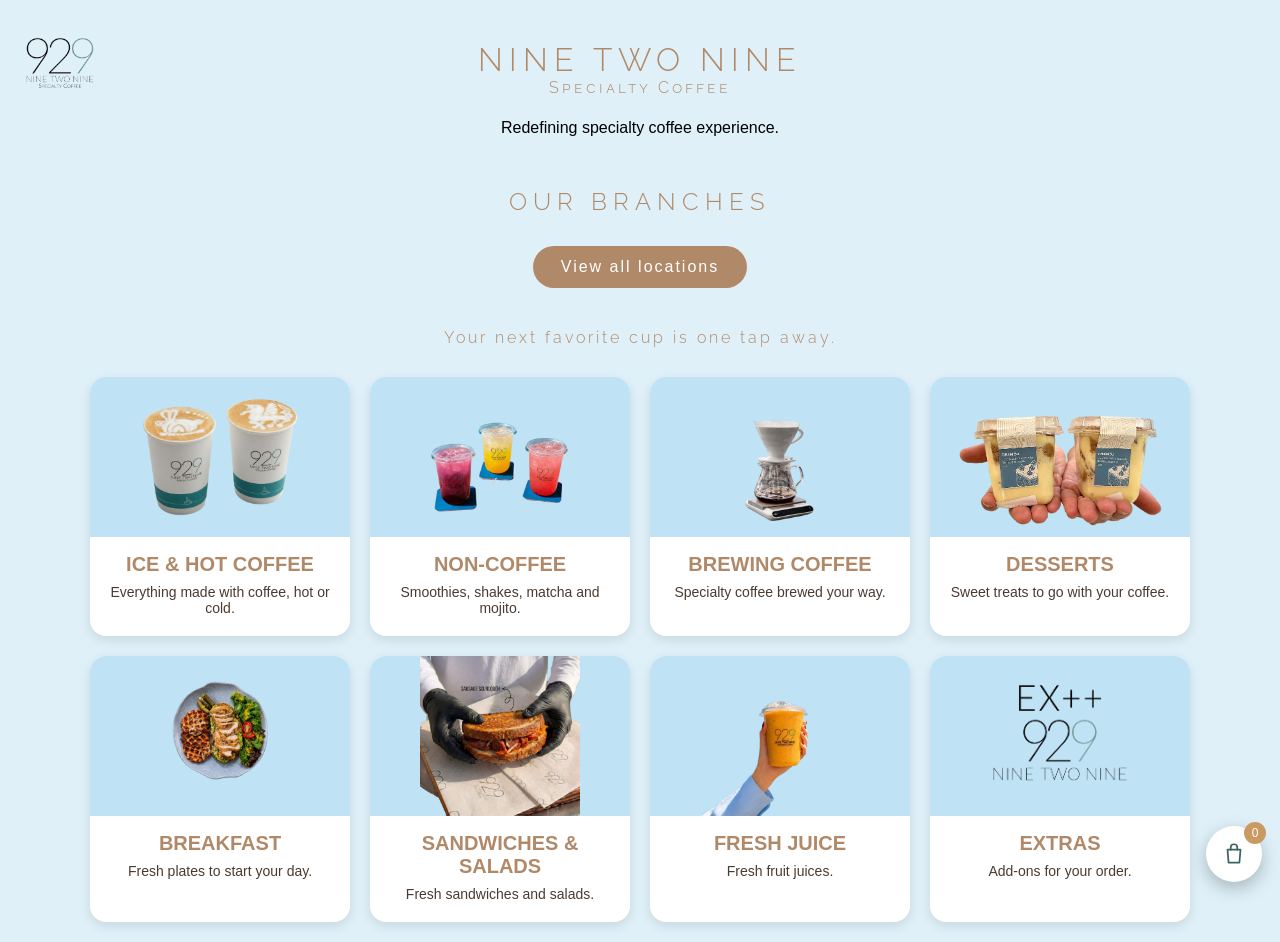
<file: index.html>
<!DOCTYPE html>
<html lang="en">
<head>
  <meta charset="UTF-8">
  <meta name="viewport" content="width=device-width, initial-scale=1">
  <title>NINE TWO NINE SPECIALTY COFFEE</title>
    <link rel="icon" type="image/png" href="logs.png">
    <link href="https://fonts.googleapis.com/css2?family=Raleway:wght@300&display=swap" rel="stylesheet">
</head>
    <style>
    body {
        
      font-family: Arial, sans-serif;
      margin: 0;
      padding: 20px;
      background: #dff0f8;
      text-align: center;
    }
          h1 {
      color: #b08968;
      font-family: 'Raleway', Arial, sans-serif;
      font-weight: 300;
      letter-spacing: 6px;
    }
          .cards {
      display: flex;
      justify-content: center;
      gap: 20px;
      flex-wrap: wrap;
      margin-top: 30px;
    }
    .card {
      width: 260px;
      background: #ffffff;
      border-radius: 16px;
      overflow: hidden;
      text-decoration: none;
      color: #4b3b2f;
      box-shadow: 0 4px 12px rgba(0, 0, 0, 0.1);
    }
    .card-img {
      height: 160px;
      background: #bfe3f5;
    }
    .card h2 {
      color: #b08968;
      margin: 16px 12px 8px;
      font-size: 20px;
    }
    .card p {
      margin: 0 12px 20px;
      font-size: 14px;
    }
          .card {
      transition: transform 0.3s, box-shadow 0.3s;
    }
    .card:hover {
      transform: translateY(-8px);
      box-shadow: 0 10px 20px rgba(0, 0, 0, 0.15);
    }
          .card-img img {
      width: 100%;
      height: 100%;
      object-fit: contain;
    }
          .card {
      overflow: visible;
    }
    .card-img {
      border-radius: 16px 16px 0 0;
    }
    .card-img img {
      transition: transform 0.4s;
    }
    .card:hover .card-img img {
      transform: translateY(-18px) scale(1.15);
    }
          .logo {
      position: absolute;
      top: 20px;
      left: 20px;
      width: 80px;
    }
          @media (max-width: 600px) {
      .logo {
        position: static;
        display: block;
        margin: 0 auto 10px;
        width: 70px;
      }
    }
          h1 span {
      display: block;
      font-size: 0.5em;
      letter-spacing: 3px;
      font-variant: small-caps;
    }
          .menu {
      max-width: 500px;
      margin: 30px auto;
      background: #ffffff;
      border-radius: 16px;
      padding: 10px 24px;
      text-align: left;
      box-shadow: 0 4px 12px rgba(0, 0, 0, 0.1);
    }
    .item {
      display: flex;
      justify-content: space-between;
      padding: 14px 0;
      border-bottom: 1px solid #dff0f8;
      color: #4b3b2f;
    }
    .item:last-child {
      border-bottom: none;
    }
    .price {
      color: #b08968;
      font-weight: bold;
    }
          .branches {
      margin: 50px 0 20px;
    }
    .branches h2 {
      color: #b08968;
      font-family: 'Raleway', Arial, sans-serif;
      font-weight: 300;
      letter-spacing: 6px;
    }
    .branch-btn {
      display: inline-block;
      margin-top: 10px;
      padding: 12px 28px;
      background: #b08968;
      color: #ffffff;
      border-radius: 30px;
      text-decoration: none;
      letter-spacing: 2px;
      transition: transform 0.3s, box-shadow 0.3s;
    }
    .branch-btn:hover {
      transform: translateY(-4px);
      box-shadow: 0 8px 16px rgba(0, 0, 0, 0.15);
    }
          @keyframes domino {
      0% {
        opacity: 0;
        transform: translateX(-60px) rotate(-12deg);
      }
      60% {
        opacity: 1;
        transform: translateX(8px) rotate(3deg);
      }
      100% {
        opacity: 1;
        transform: translateX(0) rotate(0);
      }
    }
    .card {
      animation: domino 0.6s ease-out backwards;
    }
    .card:nth-child(1) { animation-delay: 0.1s; }
    .card:nth-child(2) { animation-delay: 0.22s; }
    .card:nth-child(3) { animation-delay: 0.34s; }
    .card:nth-child(4) { animation-delay: 0.46s; }
    .card:nth-child(5) { animation-delay: 0.58s; }
    .card:nth-child(6) { animation-delay: 0.7s; }
    .card:nth-child(7) { animation-delay: 0.82s; }
    .card:nth-child(8) { animation-delay: 0.94s; }
          @keyframes float {
      0%, 100% {
        translate: 0 0;
      }
      50% {
        translate: 0 -6px;
      }
    }
    .card-img img {
      animation: float 4s ease-in-out infinite;
    }
    .card:nth-child(2n) .card-img img {
      animation-delay: -1.3s;
    }
    .card:nth-child(3n) .card-img img {
      animation-delay: -2.6s;
    }
    @media (prefers-reduced-motion: reduce) {
      .card,
      .card-img img {
        animation: none;
      }
    }
          .tagline {
      margin: 40px 0 30px;
      font-family: 'Raleway', Arial, sans-serif;
      font-weight: 300;
      letter-spacing: 3px;
      color: #b08968;
    }
      a.back {
      display: inline-block;
      width: 40px;
      height: 40px;
      line-height: 38px;
      border: 1px solid rgba(255, 255, 255, 0.6);
      border-radius: 50%;
      font-size: 20px;
      text-decoration: none;
      transition: background 0.25s, transform 0.25s;
    }
    a.back:hover {
      background: rgba(255, 255, 255, 0.15);
      transform: translateX(-3px);
    }
  </style>
<body>
  <img class="logo" src="logs.png" alt="Nine Two Nine logo">
    <h1>NINE TWO NINE <span>Specialty Coffee</span></h1>
  <p>Redefining specialty coffee experience.</p>
    <div class="branches">
    <h2>OUR BRANCHES</h2>
    <a class="branch-btn" href="https://linktr.ee/ninetwoninecoffee?fbclid=PAZXh0bgNhZW0CMTEAcGRvZgJzcnRjBmFwcF9pZA85MzY2MTk3NDMzOTI0NTkAAafG1BdqvD1J3SyTo_1fYsrTcseIObPBnXzQQXuR_GKLSE5sHmEHX1Xi2uf-zQ_aem_JhxexWujphHl6RNaAd-nwQ" target="_blank" rel="noopener">View all locations</a>
  </div>
    <p class="tagline">Your next favorite cup is one tap away.</p>
<script src="cart.js"></script></body>
    <div class="cards">
        <a class="card" href="coffee.html">
           <div class="card-img">
        <img src="Classics.png" alt="Ice and Hot Coffee">
      </div>
      <h2>ICE &amp; HOT COFFEE</h2>
         
      <p>Everything made with coffee, hot or cold.</p>
    </a>
                 <a class="card" href="noncoffee.html">
      <div class="card-img">
        <img src="non-coffee.png" alt="Non-Coffee">
      </div>
      <h2>NON-COFFEE</h2>
      <p>Smoothies, shakes, matcha and mojito.</p>
    </a>
            <a class="card" href="brewing.html">
      <div class="card-img">
        <img src="brewing.png" alt="Brewing Coffee">
      </div>
      <h2>BREWING COFFEE</h2>
      <p>Specialty coffee brewed your way.</p>
    </a>
        <a class="card" href="desserts.html">
      <div class="card-img">
        <img src="IMG_4605.png" alt="Desserts">
      </div>
      <h2>DESSERTS</h2>
      <p>Sweet treats to go with your coffee.</p>
    </a>
    </a>
        
            <a class="card" href="breakfast.html">
      <div class="card-img">
        <img src="breakfast.png" alt="Breakfast">
      </div>
      <h2>BREAKFAST</h2>
      <p>Fresh plates to start your day.</p>
    </a>
        <a class="card" href="sandwiches.html">
      <div class="card-img">
        <img src="hotdog.png" alt="Sandwiches and Salads">
      </div>
      <h2>SANDWICHES &amp; SALADS</h2>
      <p>Fresh sandwiches and salads.</p>
    </a>
        <a class="card" href="juice.html">
      <div class="card-img">
        <img src="juice.png" alt="Fresh Juice">
      </div>
      <h2>FRESH JUICE</h2>
      <p>Fresh fruit juices.</p>
    </a>
        <a class="card" href="extras.html">
      <div class="card-img">
        <img src="EX.png" alt="Extras">
      </div>
      <h2>EXTRAS</h2>
      <p>Add-ons for your order.</p>
    </a>
  </div>
</html>
</file>
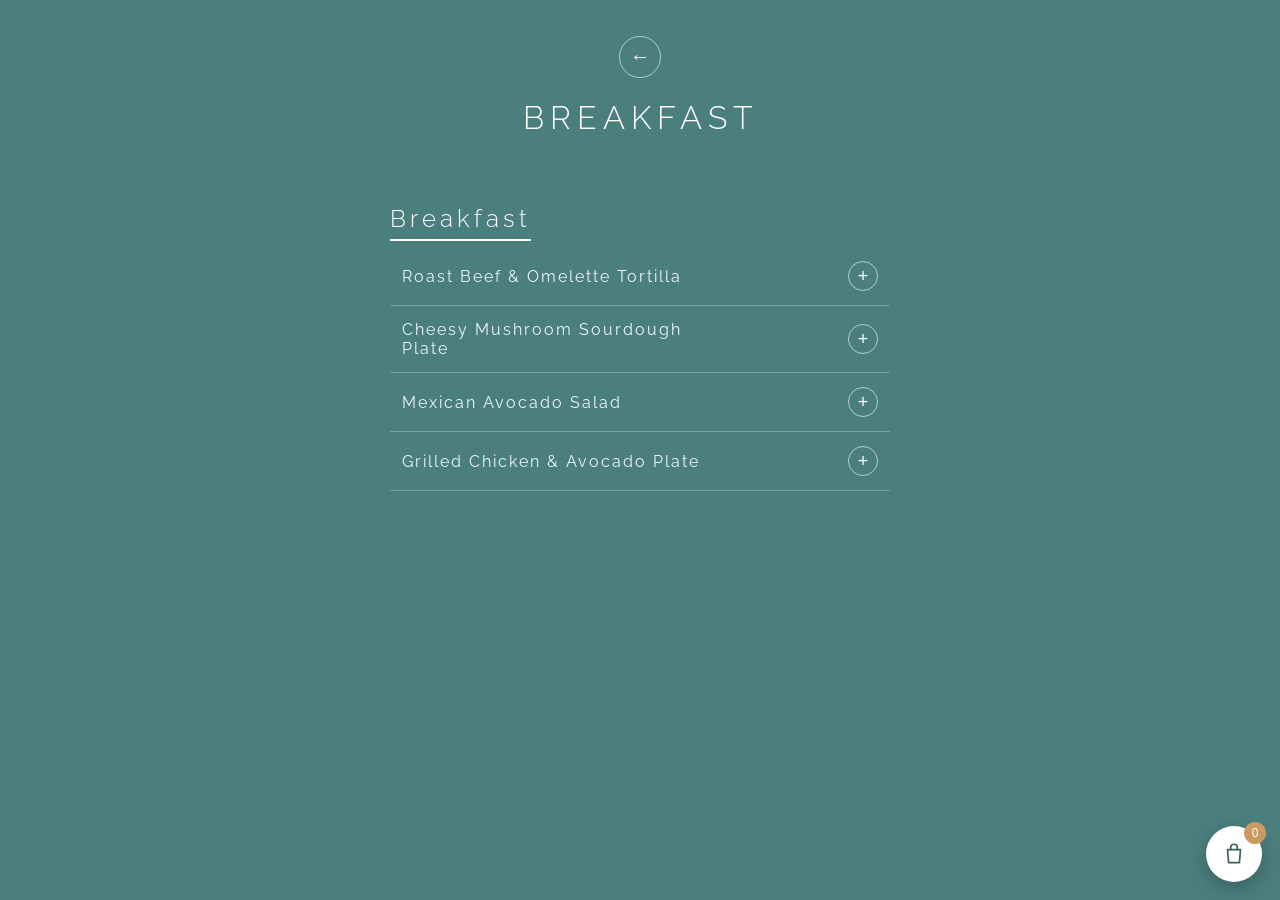
<file: breakfast.html>
<!DOCTYPE html>
<html lang="en">
<head>
  <meta charset="UTF-8">
  <meta name="viewport" content="width=device-width, initial-scale=1">
  <title>Breakfast | NINE TWO NINE</title>
  <link href="https://fonts.googleapis.com/css2?family=Raleway:wght@300&display=swap" rel="stylesheet">
  <link rel="stylesheet" href="menu.css">
</head>
<body>
  <p><a class="back" href="index.html" aria-label="Back">&larr;</a></p>
  <h1>BREAKFAST</h1>

  <div class="menu">
    <h2>Breakfast</h2>
    <div class="item"><span>Roast Beef &amp; Omelette Tortilla</span><span class="price">300</span></div>
    <div class="item"><span>Cheesy Mushroom Sourdough Plate</span><span class="price">285</span></div>
    <div class="item"><span>Mexican Avocado Salad</span><span class="price">235</span></div>
    <div class="item"><span>Grilled Chicken &amp; Avocado Plate</span><span class="price">310</span></div>
  </div>
<script src="cart.js"></script></body>
</html>
</file>
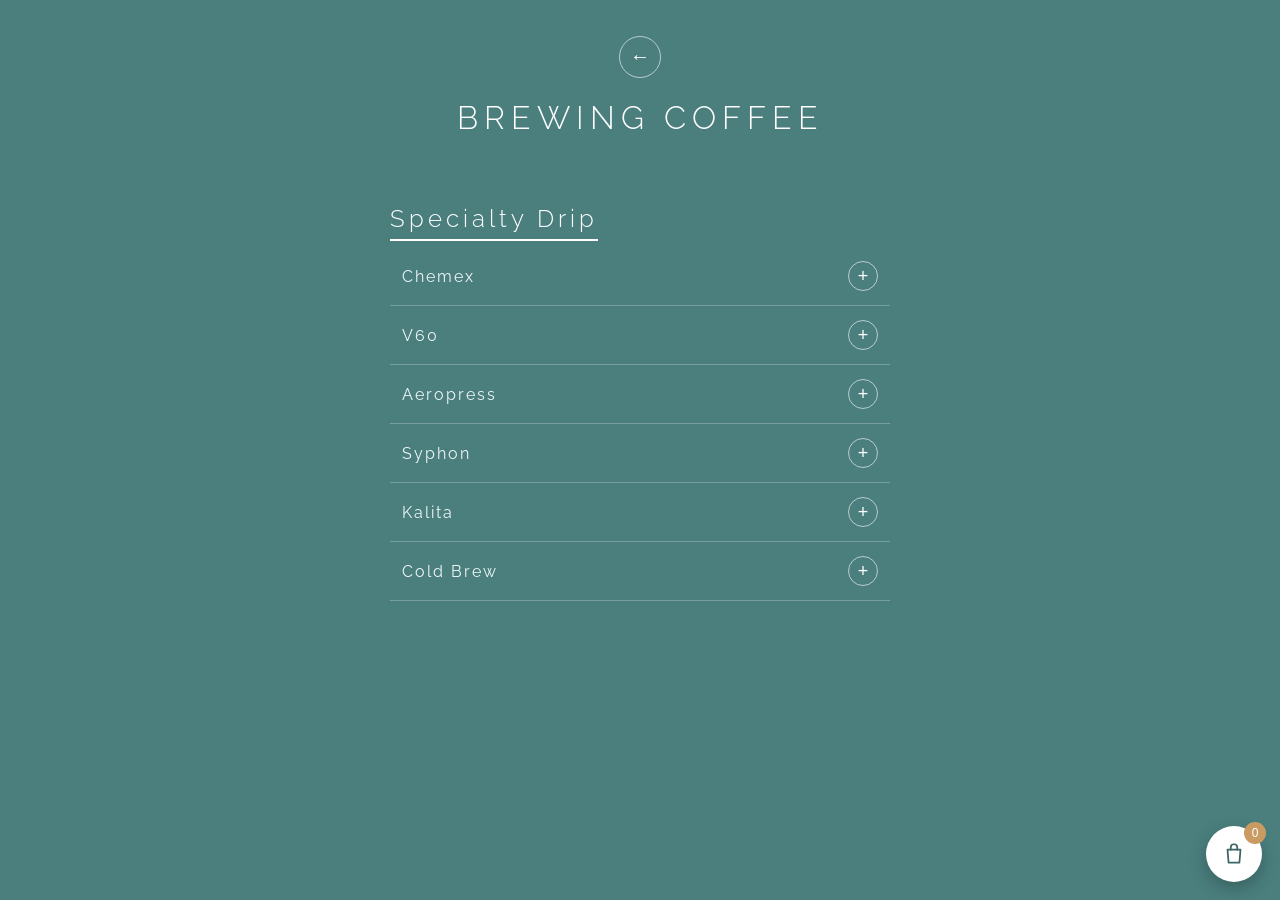
<file: brewing.html>
<!DOCTYPE html>
<html lang="en">
<head>
  <meta charset="UTF-8">
  <meta name="viewport" content="width=device-width, initial-scale=1">
  <title>Brewing Coffee | NINE TWO NINE</title>
  <link href="https://fonts.googleapis.com/css2?family=Raleway:wght@300&display=swap" rel="stylesheet">
  <link rel="stylesheet" href="menu.css">
</head>
<body>
  <p><a class="back" href="index.html" aria-label="Back">&larr;</a></p>
  <h1>BREWING COFFEE</h1>

  <div class="menu">
    <h2>Specialty Drip</h2>
    <div class="item"><span>Chemex</span><span class="price">165</span></div>
    <div class="item"><span>V60</span><span class="price">185</span></div>
    <div class="item"><span>Aeropress</span><span class="price">165</span></div>
    <div class="item"><span>Syphon</span><span class="price">165</span></div>
    <div class="item"><span>Kalita</span><span class="price">165</span></div>
    <div class="item"><span>Cold Brew</span><span class="price">155</span></div>
  </div>
<script src="cart.js"></script></body>
</html>
</file>
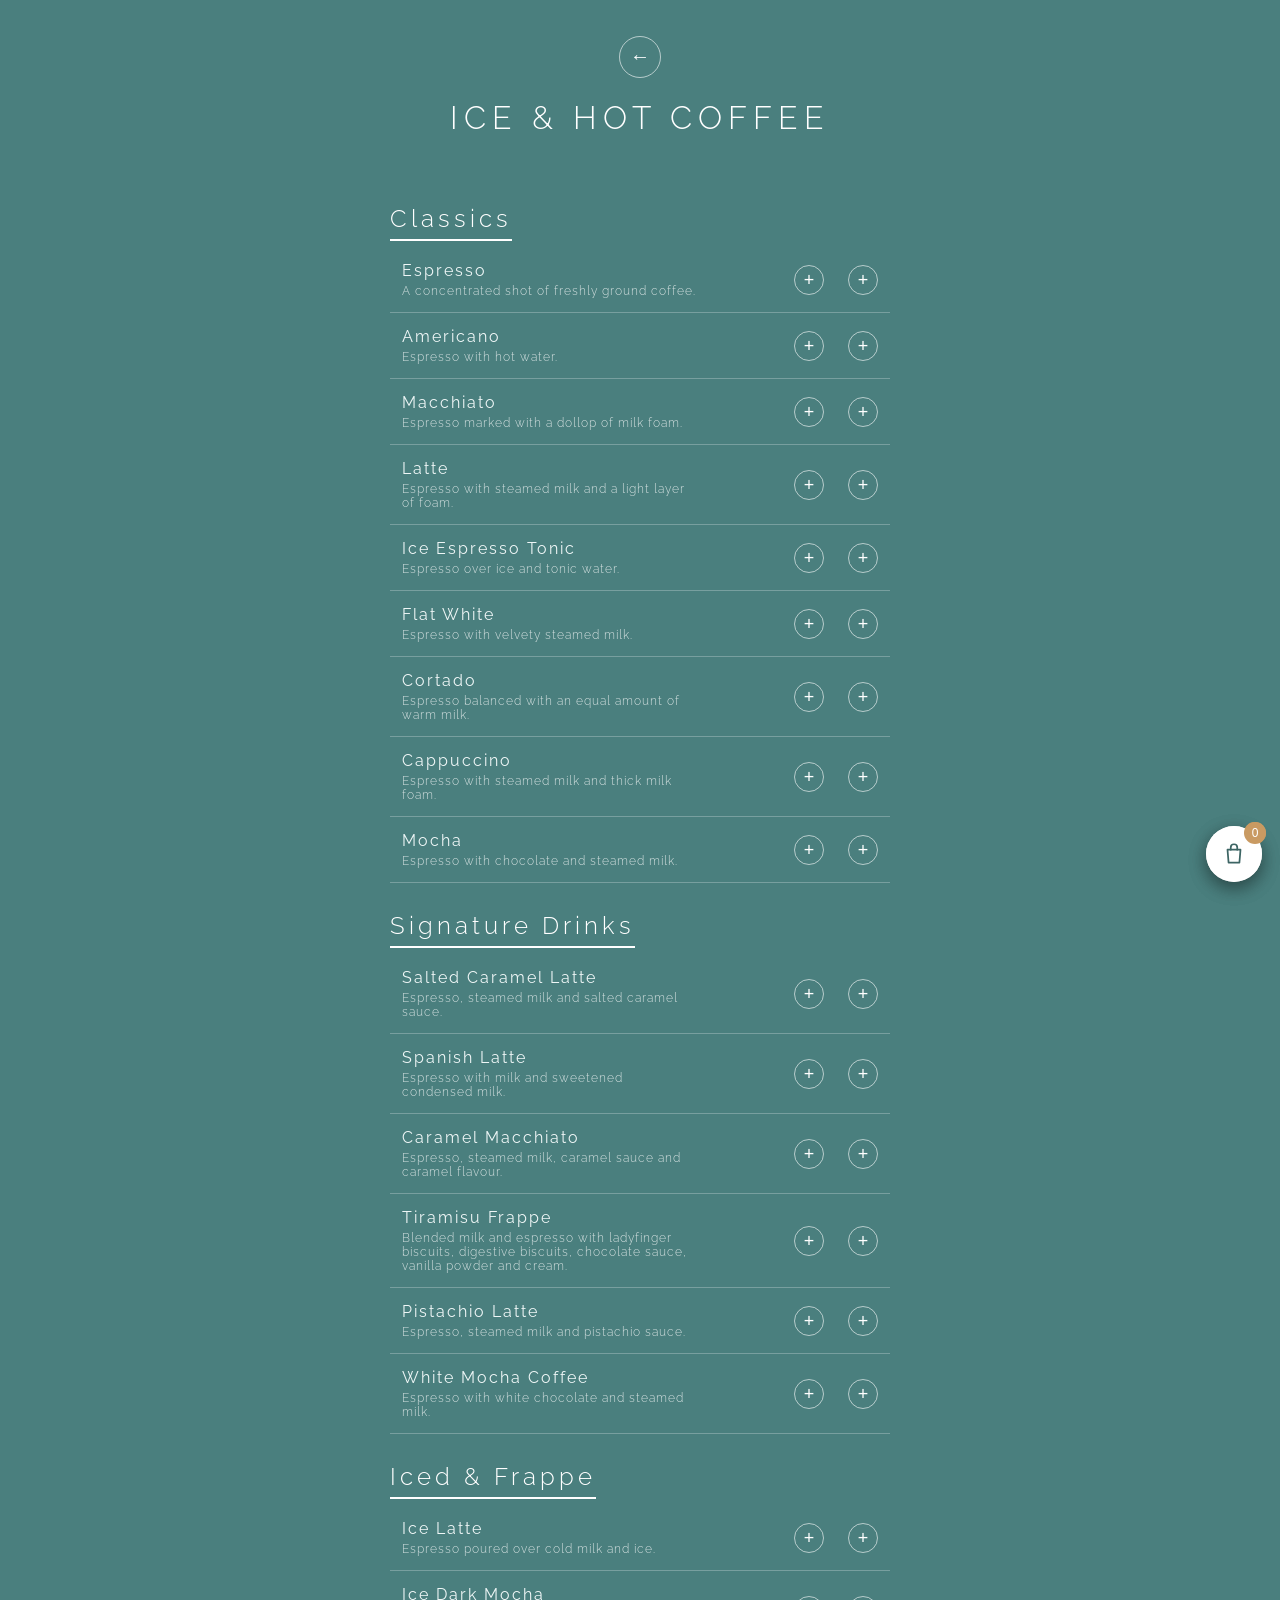
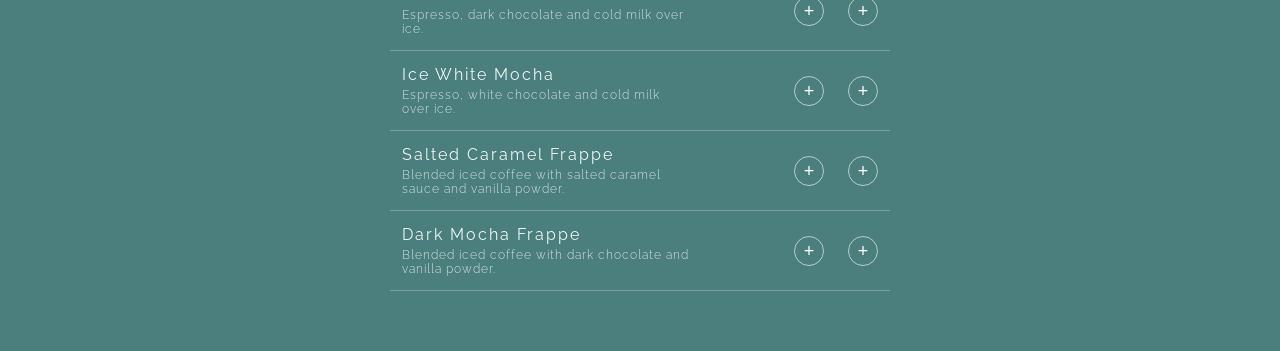
<file: coffee.html>
<!DOCTYPE html>
<html lang="en">
<head>
  <meta charset="UTF-8">
  <meta name="viewport" content="width=device-width, initial-scale=1">
  <title>Ice &amp; Hot Coffee | NINE TWO NINE</title>
  <script>document.documentElement.classList.add("js");</script>
  <link href="https://fonts.googleapis.com/css2?family=Raleway:wght@300&display=swap" rel="stylesheet">
  <link rel="stylesheet" href="menu.css">
</head>
<body>
  <p><a class="back" href="index.html" aria-label="Back">&larr;</a></p>
  <h1>ICE &amp; HOT COFFEE</h1>

  <div class="menu">
    <h2>Classics</h2>
    <div class="item"><span>Espresso<small class="detail">A concentrated shot of freshly ground coffee.</small></span><span class="price">80</span></div>
    <div class="item"><span>Americano<small class="detail">Espresso with hot water.</small></span><span class="price">100</span></div>
    <div class="item"><span>Macchiato<small class="detail">Espresso marked with a dollop of milk foam.</small></span><span class="price">95</span></div>
    <div class="item"><span>Latte<small class="detail">Espresso with steamed milk and a light layer of foam.</small></span><span class="price">115</span></div>
    <div class="item"><span>Ice Espresso Tonic<small class="detail">Espresso over ice and tonic water.</small></span><span class="price">115</span></div>
    <div class="item"><span>Flat White<small class="detail">Espresso with velvety steamed milk.</small></span><span class="price">110</span></div>
    <div class="item"><span>Cortado<small class="detail">Espresso balanced with an equal amount of warm milk.</small></span><span class="price">100</span></div>
    <div class="item"><span>Cappuccino<small class="detail">Espresso with steamed milk and thick milk foam.</small></span><span class="price">115</span></div>
    <div class="item"><span>Mocha<small class="detail">Espresso with chocolate and steamed milk.</small></span><span class="price">160</span></div>

    <h2>Signature Drinks</h2>
    <div class="item"><span>Salted Caramel Latte<small class="detail">Espresso, steamed milk and salted caramel sauce.</small></span><span class="price">160</span></div>
    <div class="item"><span>Spanish Latte<small class="detail">Espresso with milk and sweetened condensed milk.</small></span><span class="price">165</span></div>
    <div class="item"><span>Caramel Macchiato<small class="detail">Espresso, steamed milk, caramel sauce and caramel flavour.</small></span><span class="price">160</span></div>
    <div class="item"><span>Tiramisu Frappe<small class="detail">Blended milk and espresso with ladyfinger biscuits, digestive biscuits, chocolate sauce, vanilla powder and cream.</small></span><span class="price">185</span></div>
    <div class="item"><span>Pistachio Latte<small class="detail">Espresso, steamed milk and pistachio sauce.</small></span><span class="price">220</span></div>
    <div class="item"><span>White Mocha Coffee<small class="detail">Espresso with white chocolate and steamed milk.</small></span><span class="price">160</span></div>

    <h2>Iced &amp; Frappe</h2>
    <div class="item"><span>Ice Latte<small class="detail">Espresso poured over cold milk and ice.</small></span><span class="price">125</span></div>
    <div class="item"><span>Ice Dark Mocha<small class="detail">Espresso, dark chocolate and cold milk over ice.</small></span><span class="price">160</span></div>
    <div class="item"><span>Ice White Mocha<small class="detail">Espresso, white chocolate and cold milk over ice.</small></span><span class="price">160</span></div>
    <div class="item"><span>Salted Caramel Frappe<small class="detail">Blended iced coffee with salted caramel sauce and vanilla powder.</small></span><span class="price">165</span></div>
    <div class="item"><span>Dark Mocha Frappe<small class="detail">Blended iced coffee with dark chocolate and vanilla powder.</small></span><span class="price">165</span></div>
  </div>

  <script>
    const items = document.querySelectorAll(".item");

    const observer = new IntersectionObserver(function (entries) {
      let n = 0;
      entries.forEach(function (entry) {
        if (entry.isIntersecting) {
          entry.target.style.animationDelay = (n * 0.07) + "s";
          entry.target.classList.add("in");
          observer.unobserve(entry.target);
          n++;
        }
      });
    }, { threshold: 0.15 });

    items.forEach(function (item) {
      observer.observe(item);
      item.addEventListener("click", function () {
        const wasOpen = item.classList.contains("open");
        document.querySelectorAll(".item.open").forEach(function (i) {
          i.classList.remove("open");
        });
        if (!wasOpen) {
          item.classList.add("open");
        }
      });
    });
  </script>
    <script src="cart.js"></script>
<script src="cart.js"></script></body>
</html>
</file>
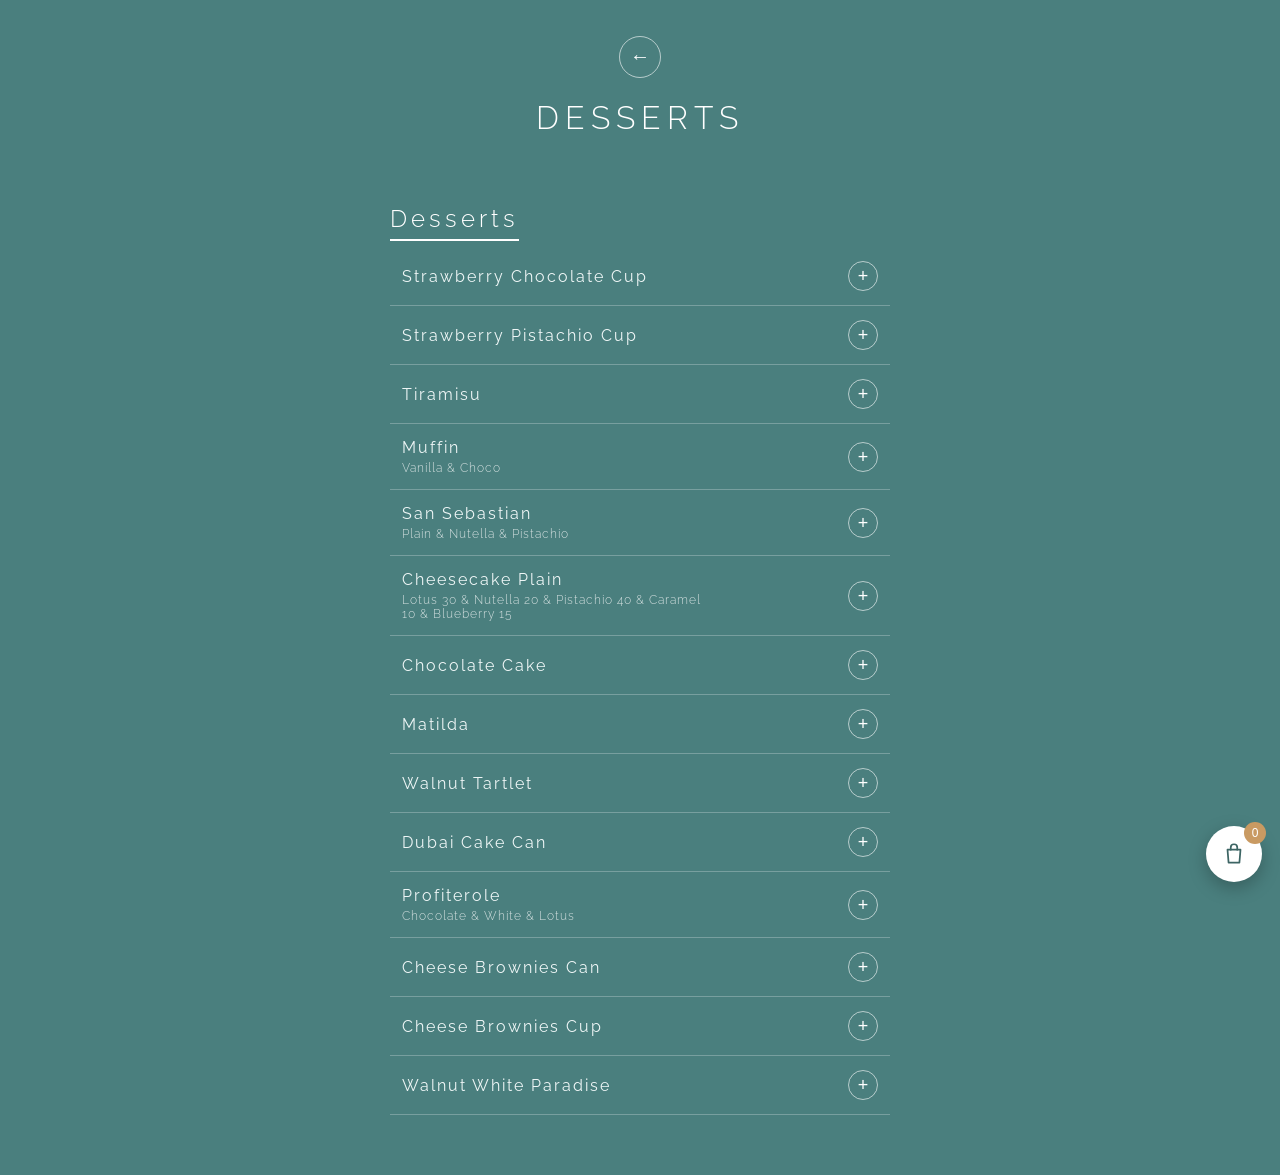
<file: desserts.html>
<!DOCTYPE html>
<html lang="en">
<head>
  <meta charset="UTF-8">
  <meta name="viewport" content="width=device-width, initial-scale=1">
  <title>Desserts | NINE TWO NINE</title>
  <link href="https://fonts.googleapis.com/css2?family=Raleway:wght@300&display=swap" rel="stylesheet">
  <link rel="stylesheet" href="menu.css">
</head>
<body>
  <p><a class="back" href="index.html" aria-label="Back">&larr;</a></p>
  <h1>DESSERTS</h1>

  <div class="menu">
    <h2>Desserts</h2>
    <div class="item"><span>Strawberry Chocolate Cup</span><span class="price">185</span></div>
    <div class="item"><span>Strawberry Pistachio Cup</span><span class="price">195</span></div>
    <div class="item"><span>Tiramisu</span><span class="price">165</span></div>
    <div class="item"><span>Muffin<small>Vanilla &amp; Choco</small></span><span class="price">100</span></div>
    <div class="item"><span>San Sebastian<small>Plain &amp; Nutella &amp; Pistachio</small></span><span class="price">210</span></div>
    <div class="item"><span>Cheesecake Plain<small>Lotus 30 &amp; Nutella 20 &amp; Pistachio 40 &amp; Caramel 10 &amp; Blueberry 15</small></span><span class="price">155</span></div>
    <div class="item"><span>Chocolate Cake</span><span class="price">165</span></div> 
    <div class="item"><span>Matilda</span><span class="price">165</span></div>
        <div class="item"><span>Walnut Tartlet</span><span class="price">175</span></div>
    <div class="item"><span>Dubai Cake Can</span><span class="price">225</span></div>
    <div class="item"><span>Profiterole<small>Chocolate &amp; White &amp; Lotus</small></span><span class="price">185</span></div>
    <div class="item"><span>Cheese Brownies Can</span><span class="price">215</span></div>
    <div class="item"><span>Cheese Brownies Cup</span><span class="price">185</span></div>
    <div class="item"><span>Walnut White Paradise</span><span class="price">155</span></div>
   
  </div>
    <script>
    const items = document.querySelectorAll(".item");
    const observer = new IntersectionObserver(function (entries) {
      entries.forEach(function (entry) {
        entry.target.classList.toggle("active", entry.isIntersecting);
      });
    }, { rootMargin: "-45% 0px -45% 0px" });
    items.forEach(function (item) {
      observer.observe(item);
    });
  </script>
<script src="cart.js"></script></body>
</html>
</file>
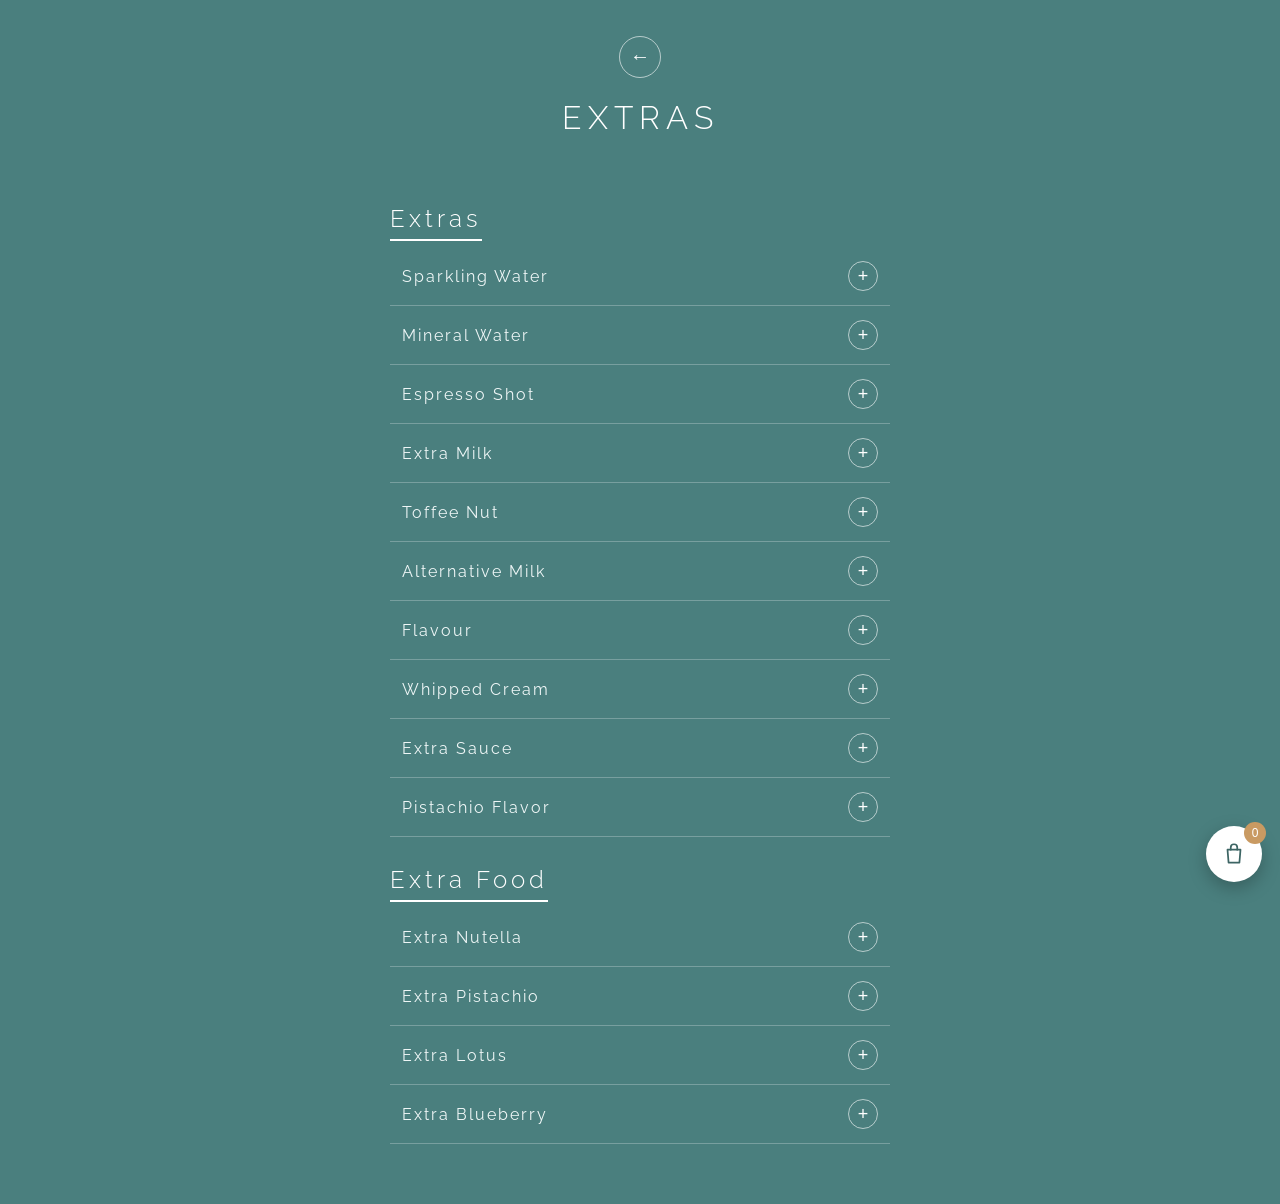
<file: extras.html>
<!DOCTYPE html>
<html lang="en">
<head>
  <meta charset="UTF-8">
  <meta name="viewport" content="width=device-width, initial-scale=1">
  <title>Extras | NINE TWO NINE</title>
  <link href="https://fonts.googleapis.com/css2?family=Raleway:wght@300&display=swap" rel="stylesheet">
  <link rel="stylesheet" href="menu.css">
</head>
<body>
  <p><a class="back" href="index.html" aria-label="Back">&larr;</a></p>
  <h1>EXTRAS</h1>

  <div class="menu">
    <h2>Extras</h2>
    <div class="item"><span>Sparkling Water</span><span class="price">60</span></div>
    <div class="item"><span>Mineral Water</span><span class="price">30</span></div>
    <div class="item"><span>Espresso Shot</span><span class="price">60</span></div>
    <div class="item"><span>Extra Milk</span><span class="price">35</span></div>
    <div class="item"><span>Toffee Nut</span><span class="price">55</span></div>
    <div class="item"><span>Alternative Milk</span><span class="price">85</span></div>
    <div class="item"><span>Flavour</span><span class="price">50</span></div>
    <div class="item"><span>Whipped Cream</span><span class="price">45</span></div>
    <div class="item"><span>Extra Sauce</span><span class="price">50</span></div>
    <div class="item"><span>Pistachio Flavor</span><span class="price">85</span></div>
            <h2>Extra Food</h2>
    <div class="item"><span>Extra Nutella</span><span class="price">50</span></div>
    <div class="item"><span>Extra Pistachio</span><span class="price">75</span></div>
    <div class="item"><span>Extra Lotus</span><span class="price">65</span></div>
    <div class="item"><span>Extra Blueberry</span><span class="price">50</span></div>
  </div>
<script src="cart.js"></script></body>
</html>
</file>
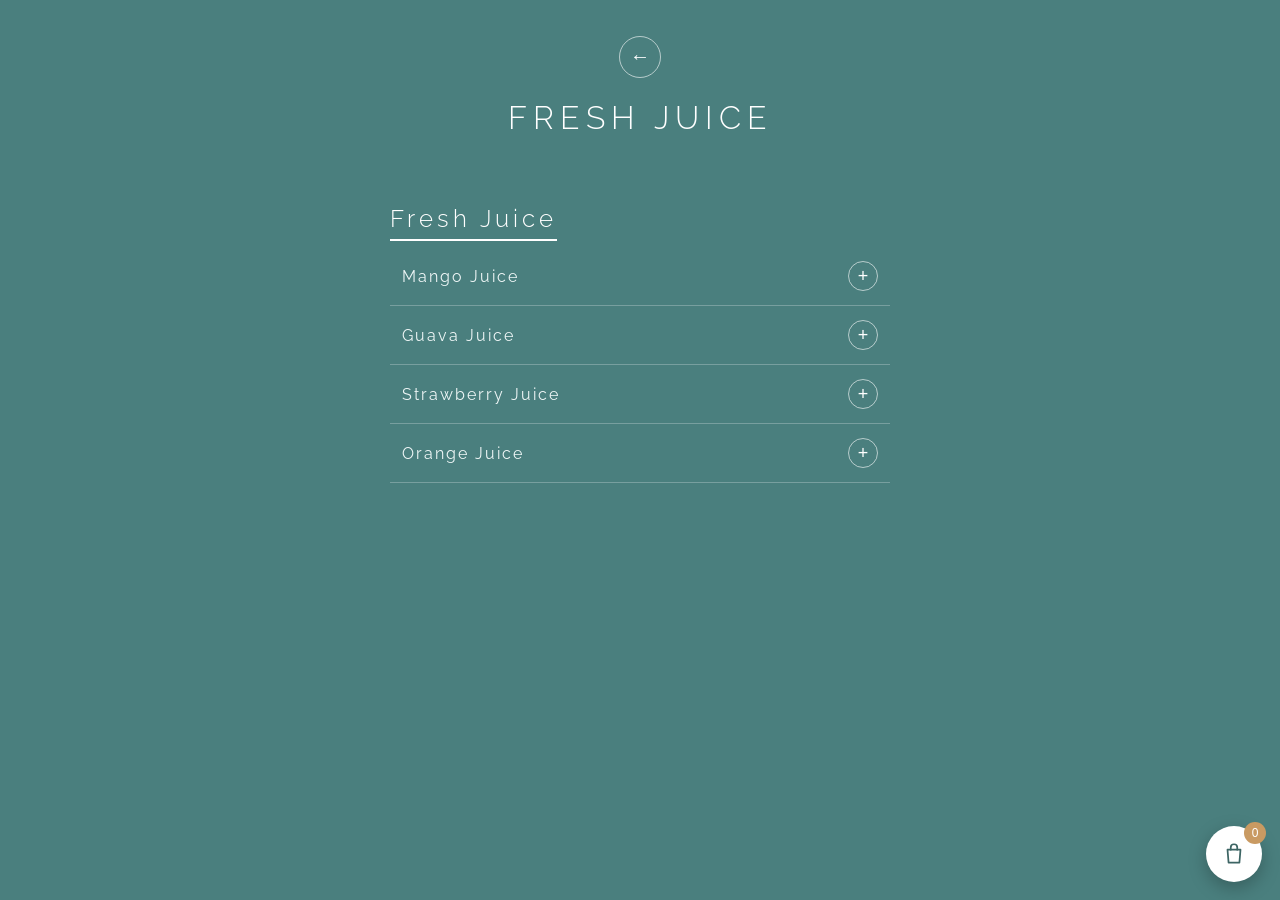
<file: juice.html>
<!DOCTYPE html>
<html lang="en">
<head>
  <meta charset="UTF-8">
  <meta name="viewport" content="width=device-width, initial-scale=1">
  <title>Fresh Juice | NINE TWO NINE</title>
  <link href="https://fonts.googleapis.com/css2?family=Raleway:wght@300&display=swap" rel="stylesheet">
  <link rel="stylesheet" href="menu.css">
</head>
<body>
  <p><a class="back" href="index.html" aria-label="Back">&larr;</a></p>
  <h1>FRESH JUICE</h1>

  <div class="menu">
    <h2>Fresh Juice</h2>
    <div class="item"><span>Mango Juice</span><span class="price">110</span></div>
    <div class="item"><span>Guava Juice</span><span class="price">95</span></div>
    <div class="item"><span>Strawberry Juice</span><span class="price">95</span></div>
    <div class="item"><span>Orange Juice</span><span class="price">95</span></div>
  </div>
<script src="cart.js"></script></body>
</html>
</file>
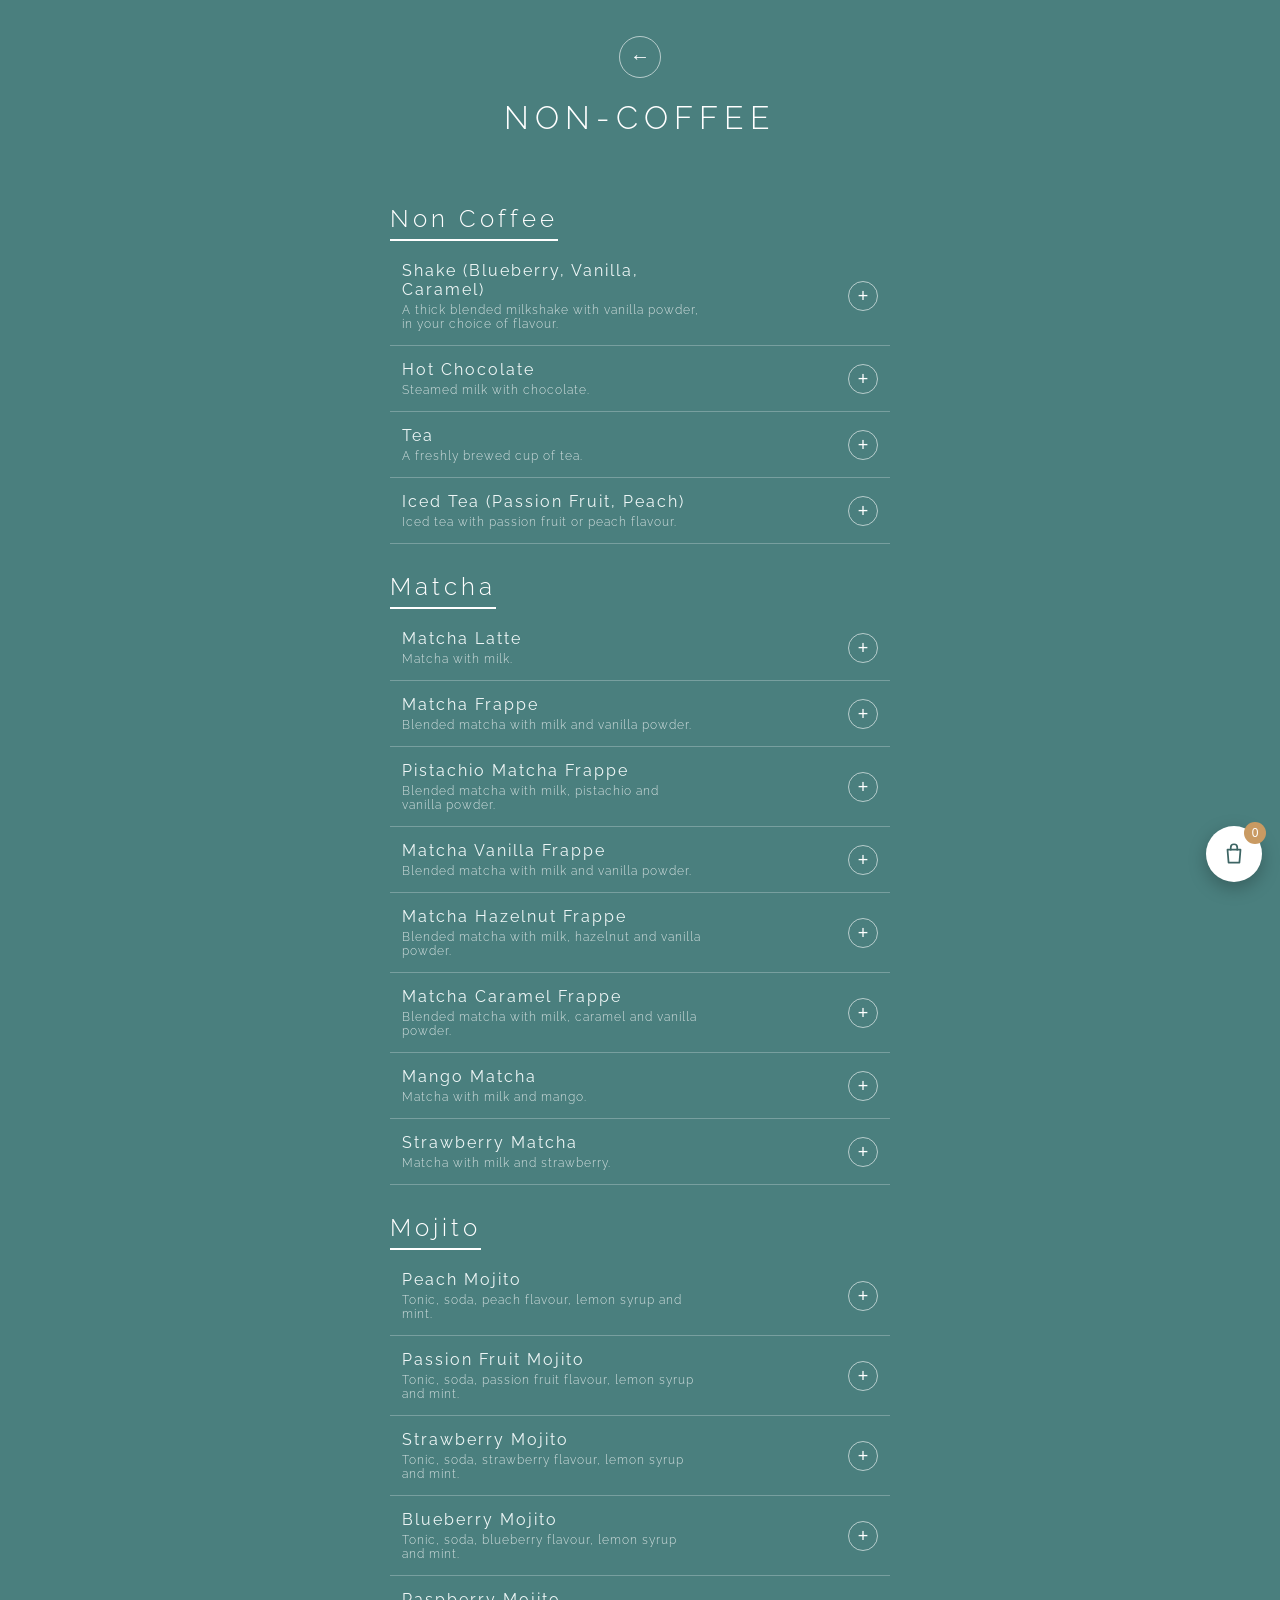
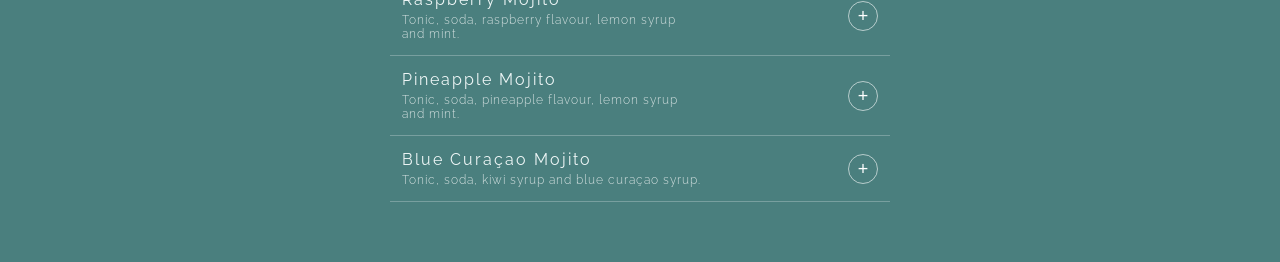
<file: noncoffee.html>
<!DOCTYPE html>
<html lang="en">
<head>
  <meta charset="UTF-8">
  <meta name="viewport" content="width=device-width, initial-scale=1">
  <title>Non-Coffee | NINE TWO NINE</title>
  <script>document.documentElement.classList.add("js");</script>
  <link href="https://fonts.googleapis.com/css2?family=Raleway:wght@300&display=swap" rel="stylesheet">
  <link rel="stylesheet" href="menu.css">
</head>
<body>
  <p><a class="back" href="index.html" aria-label="Back">&larr;</a></p>
  <h1>NON-COFFEE</h1>

  <div class="menu">
    <h2>Non Coffee</h2>
    <div class="item"><span>Shake (Blueberry, Vanilla, Caramel)<small class="detail">A thick blended milkshake with vanilla powder, in your choice of flavour.</small></span><span class="price">140</span></div>
    <div class="item"><span>Hot Chocolate<small class="detail">Steamed milk with chocolate.</small></span><span class="price">160</span></div>
    <div class="item"><span>Tea<small class="detail">A freshly brewed cup of tea.</small></span><span class="price">90</span></div>
    <div class="item"><span>Iced Tea (Passion Fruit, Peach)<small class="detail">Iced tea with passion fruit or peach flavour.</small></span><span class="price">115</span></div>

    <h2>Matcha</h2>
    <div class="item"><span>Matcha Latte<small class="detail">Matcha with milk.</small></span><span class="price">125</span></div>
    <div class="item"><span>Matcha Frappe<small class="detail">Blended matcha with milk and vanilla powder.</small></span><span class="price">165</span></div>
    <div class="item"><span>Pistachio Matcha Frappe<small class="detail">Blended matcha with milk, pistachio and vanilla powder.</small></span><span class="price">235</span></div>
    <div class="item"><span>Matcha Vanilla Frappe<small class="detail">Blended matcha with milk and vanilla powder.</small></span><span class="price">165</span></div>
    <div class="item"><span>Matcha Hazelnut Frappe<small class="detail">Blended matcha with milk, hazelnut and vanilla powder.</small></span><span class="price">165</span></div>
    <div class="item"><span>Matcha Caramel Frappe<small class="detail">Blended matcha with milk, caramel and vanilla powder.</small></span><span class="price">165</span></div>
    <div class="item"><span>Mango Matcha<small class="detail">Matcha with milk and mango.</small></span><span class="price">175</span></div>
    <div class="item"><span>Strawberry Matcha<small class="detail">Matcha with milk and strawberry.</small></span><span class="price">175</span></div>

    <h2>Mojito</h2>
    <div class="item"><span>Peach Mojito<small class="detail">Tonic, soda, peach flavour, lemon syrup and mint.</small></span><span class="price">130</span></div>
    <div class="item"><span>Passion Fruit Mojito<small class="detail">Tonic, soda, passion fruit flavour, lemon syrup and mint.</small></span><span class="price">130</span></div>
    <div class="item"><span>Strawberry Mojito<small class="detail">Tonic, soda, strawberry flavour, lemon syrup and mint.</small></span><span class="price">130</span></div>
    <div class="item"><span>Blueberry Mojito<small class="detail">Tonic, soda, blueberry flavour, lemon syrup and mint.</small></span><span class="price">130</span></div>
    <div class="item"><span>Raspberry Mojito<small class="detail">Tonic, soda, raspberry flavour, lemon syrup and mint.</small></span><span class="price">130</span></div>
    <div class="item"><span>Pineapple Mojito<small class="detail">Tonic, soda, pineapple flavour, lemon syrup and mint.</small></span><span class="price">130</span></div>
    <div class="item"><span>Blue Curaçao Mojito<small class="detail">Tonic, soda, kiwi syrup and blue curaçao syrup.</small></span><span class="price">130</span></div>
  </div>

  <script>
    const items = document.querySelectorAll(".item");

    const observer = new IntersectionObserver(function (entries) {
      let n = 0;
      entries.forEach(function (entry) {
        if (entry.isIntersecting) {
          entry.target.style.animationDelay = (n * 0.07) + "s";
          entry.target.classList.add("in");
          observer.unobserve(entry.target);
          n++;
        }
      });
    }, { threshold: 0.15 });

    items.forEach(function (item) {
      observer.observe(item);
      item.addEventListener("click", function () {
        const wasOpen = item.classList.contains("open");
        document.querySelectorAll(".item.open").forEach(function (i) {
          i.classList.remove("open");
        });
        if (!wasOpen) {
          item.classList.add("open");
        }
      });
    });
  </script>
<script src="cart.js"></script></body>
</html>
</file>
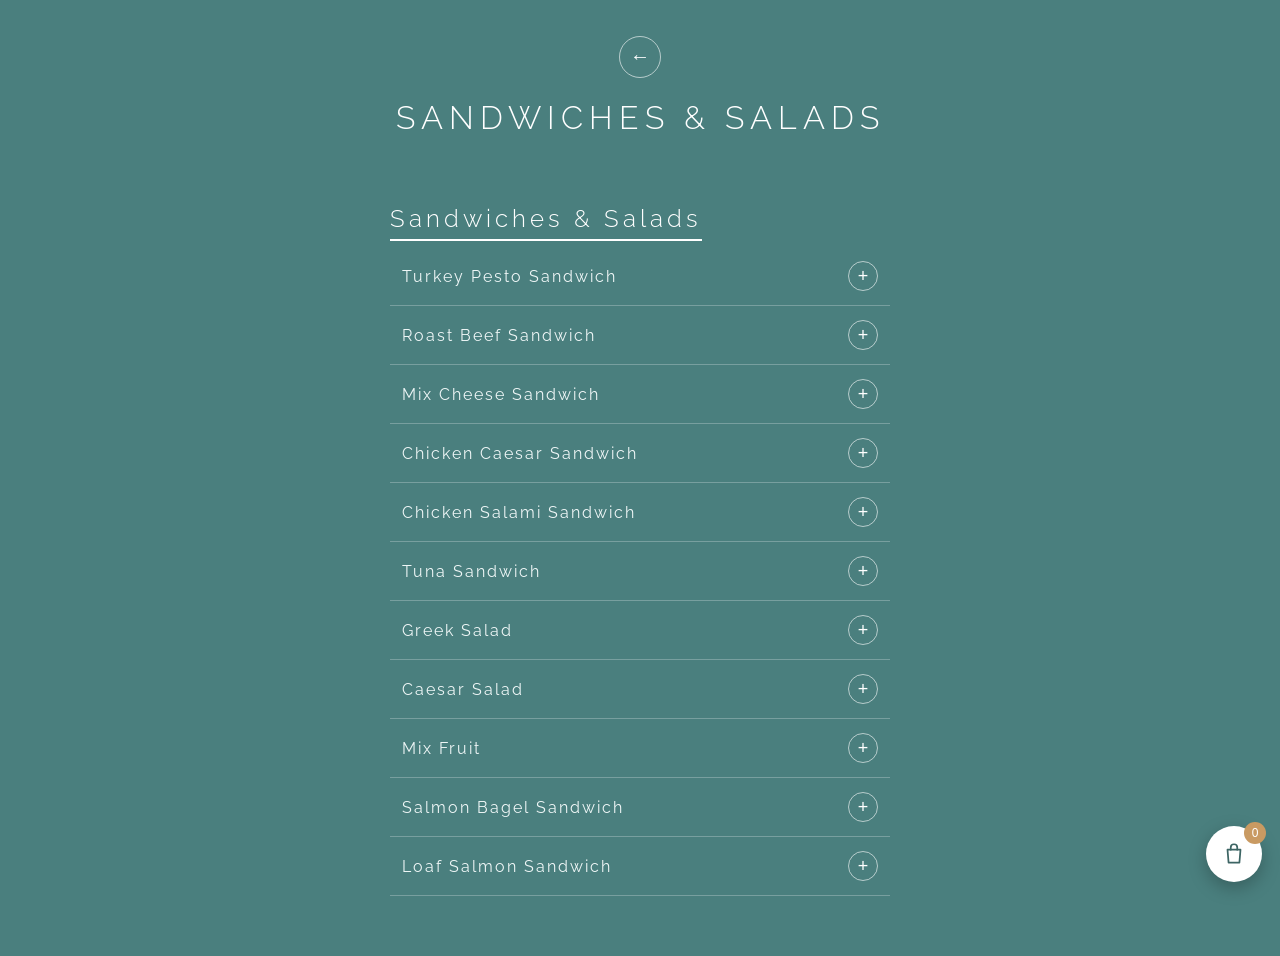
<file: sandwiches.html>
<!DOCTYPE html>
<html lang="en">
<head>
  <meta charset="UTF-8">
  <meta name="viewport" content="width=device-width, initial-scale=1">
  <title>Sandwiches &amp; Salads | NINE TWO NINE</title>
  <link href="https://fonts.googleapis.com/css2?family=Raleway:wght@300&display=swap" rel="stylesheet">
  <link rel="stylesheet" href="menu.css">
</head>
<body>
  <p><a class="back" href="index.html" aria-label="Back">&larr;</a></p>
  <h1>SANDWICHES &amp; SALADS</h1>

  <div class="menu">
    <h2>Sandwiches &amp; Salads</h2>
    <div class="item"><span>Turkey Pesto Sandwich</span><span class="price">195</span></div>
    <div class="item"><span>Roast Beef Sandwich</span><span class="price">210</span></div>
    <div class="item"><span>Mix Cheese Sandwich</span><span class="price">175</span></div>
    <div class="item"><span>Chicken Caesar Sandwich</span><span class="price">190</span></div>
    <div class="item"><span>Chicken Salami Sandwich</span><span class="price">195</span></div>
    <div class="item"><span>Tuna Sandwich</span><span class="price">175</span></div>
    <div class="item"><span>Greek Salad</span><span class="price">140</span></div>
    <div class="item"><span>Caesar Salad</span><span class="price">185</span></div>
    <div class="item"><span>Mix Fruit</span><span class="price">85</span></div>
    <div class="item"><span>Salmon Bagel Sandwich</span><span class="price">285</span></div>
    <div class="item"><span>Loaf Salmon Sandwich</span><span class="price">285</span></div>
  </div>
<script src="cart.js"></script></body>
</html>
</file>
<file: menu.css>
:root {
  --bg: #4a7f7e;
  --ink: #ffffff;
  --text: #eef6f6;
  --soft: rgba(255, 255, 255, 0.75);
  --line: rgba(255, 255, 255, 0.25);
  --pill: #ffffff;
  --pill-ink: #3d6564;
}

body {
  font-family: 'Raleway', Arial, sans-serif;
  margin: 0;
  padding: 20px;
  background: var(--bg);
  color: var(--text);
  text-align: center;
}

h1 {
  color: var(--ink);
  font-weight: 300;
  letter-spacing: 6px;
}

a {
  color: var(--ink);
}

a.back {
  display: inline-block;
  width: 40px;
  height: 40px;
  line-height: 38px;
  border: 1px solid rgba(255, 255, 255, 0.6);
  border-radius: 50%;
  font-size: 20px;
  text-decoration: none;
  transition: background 0.25s, transform 0.25s;
}
a.back:hover {
  background: rgba(255, 255, 255, 0.15);
  transform: translateX(-3px);
}

.menu {
  max-width: 500px;
  margin: 30px auto;
  padding: 10px 24px;
  text-align: left;
}

.menu h2 {
  display: inline-block;
  color: var(--ink);
  font-weight: 300;
  letter-spacing: 4px;
  margin: 28px 0 6px;
  padding-bottom: 6px;
  border-bottom: 2px solid var(--ink);
}

.item {
  display: flex;
  align-items: center;
  gap: 24px;
  padding: 14px 12px;
  color: var(--text);
  letter-spacing: 2px;
  border-bottom: 1px solid var(--line);
  transition: transform 0.25s ease, background 0.25s, box-shadow 0.25s;
}
.item span:first-child {
  flex: 0 1 300px;
}
.item small,
.item .detail {
  display: block;
  margin-top: 4px;
  font-size: 12px;
  font-weight: 300;
  letter-spacing: 1px;
  color: var(--soft);
}

.price {
  background: var(--pill);
  color: var(--pill-ink);
  padding: 2px 12px;
  border-radius: 14px;
  white-space: nowrap;
  opacity: 0;
  transition: opacity 0.3s;
}
.item:hover .price {
  opacity: 1;
}

@media (hover: hover) {
  .item:hover {
    transform: scale(1.06);
    background: rgba(255, 255, 255, 0.15);
    border-radius: 14px;
    border-bottom-color: transparent;
    box-shadow: 0 6px 16px rgba(0, 0, 0, 0.12);
    position: relative;
    z-index: 1;
  }
}

@media (hover: none) {
  .price {
    opacity: 1;
  }
  .item {
    cursor: pointer;
  }
  .item .detail {
    display: none;
  }
  .item.open {
    aspect-ratio: 1 / 1;
    flex-direction: column;
    justify-content: center;
    gap: 12px;
    text-align: center;
    transform: scale(1.05);
    background: rgba(255, 255, 255, 0.15);
    border-radius: 18px;
    border-bottom-color: transparent;
    box-shadow: 0 6px 16px rgba(0, 0, 0, 0.12);
  }
  .item.open span:first-child {
    flex: none;
  }
  .item.open .detail {
    display: block;
    margin-top: 8px;
    font-size: 13px;
  }
}

@keyframes itemDrop {
  0% { opacity: 0; transform: translateX(-40px) rotate(-4deg); }
  60% { opacity: 1; transform: translateX(6px) rotate(1deg); }
  100% { opacity: 1; transform: translateX(0) rotate(0); }
}
.js .item {
  opacity: 0;
}
.js .item.in {
  opacity: 1;
  animation: itemDrop 0.5s ease-out backwards;
}
@media (prefers-reduced-motion: reduce) {
  .js .item { opacity: 1; }
  .js .item.in { animation: none; }
}
</file>
